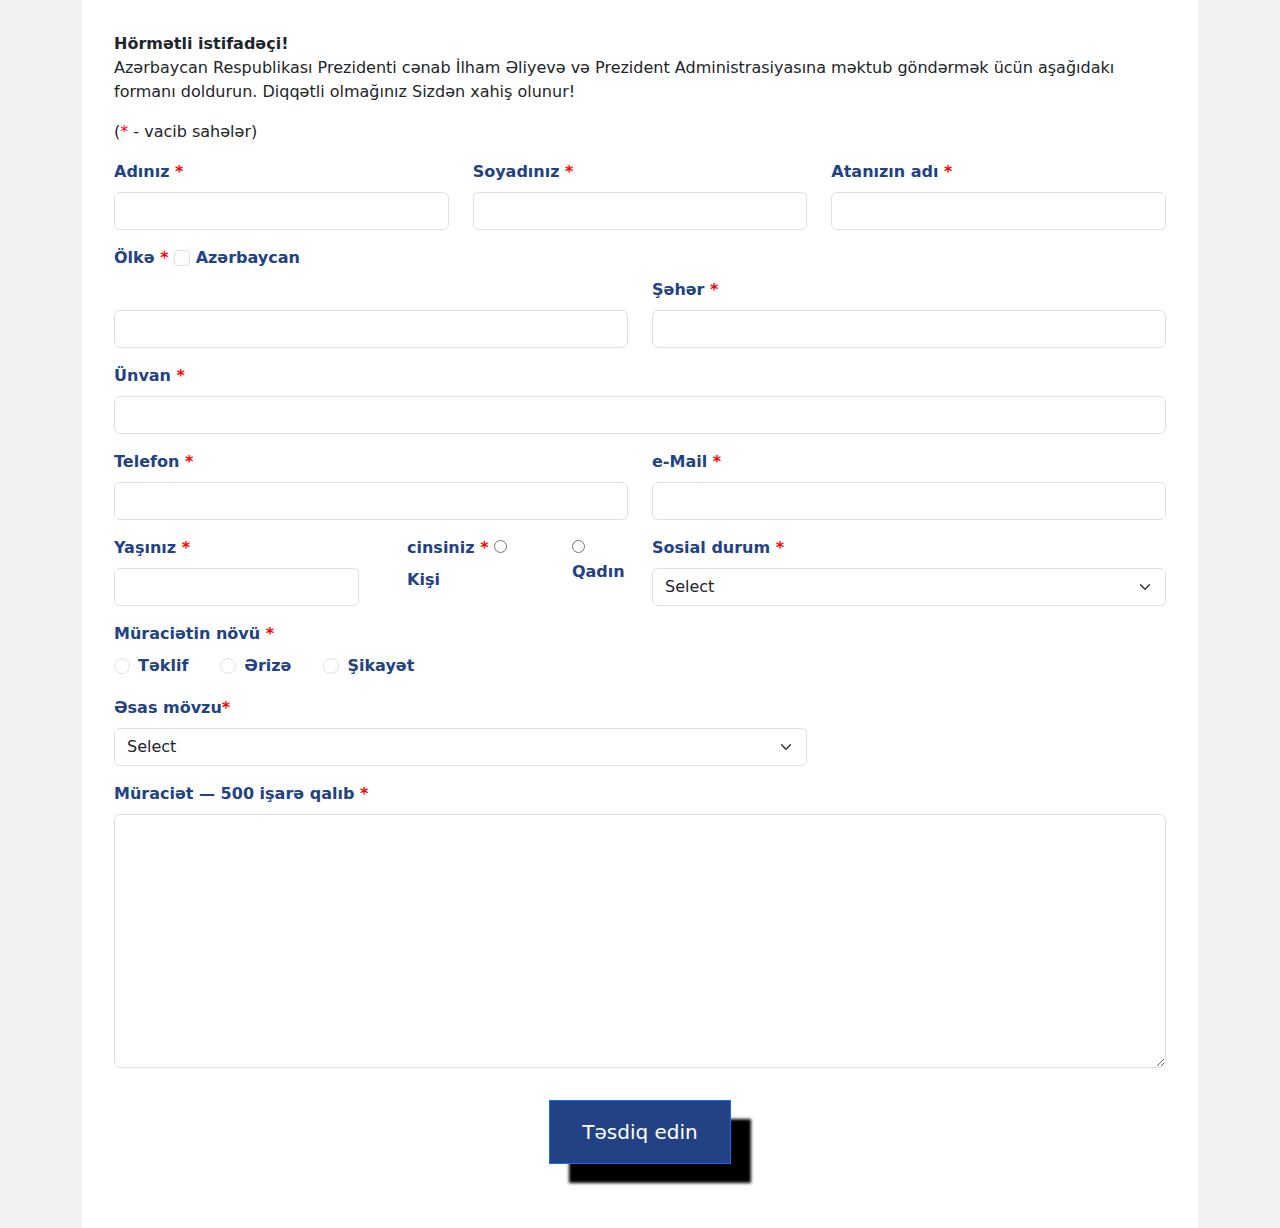
<file: js-prezidenteMuraciet/index.html>
<!DOCTYPE html>
<html lang="en">

<head>
  <meta charset="UTF-8">
  <meta name="viewport" content="width=device-width, initial-scale=1.0">
  <title>Document</title>
  <link rel="stylesheet" href="style.css">
  <link rel="stylesheet" href="https://cdn.jsdelivr.net/npm/bootstrap@5.3.3/dist/css/bootstrap.min.css">
</head>

<body>
  <div class="container">
    <div class="bgWhite">
      <div class="row">
        <b>Hörmətli istifadəçi!</b>
        <p>Azərbaycan Respublikası Prezidenti cənab İlham Əliyevə və Prezident Administrasiyasına məktub göndərmək ücün
          aşağıdakı formanı doldurun. Diqqətli olmağınız Sizdən xahiş olunur!</p>
        <p> (<span style="color:red">* </span>- vacib sahələr) </p>
        <div class="col-md-4">
          <label class="form-label">Adınız <span style="color:red">* </span></label>
          <input id="txtname"type="text" class="form-control">
          <span class="text-danger">Bu sahə daxil edilməlidir
          </span>
        </div>
        <div class="col-md-4">
          <label class="form-label">Soyadınız <span style="color:red">* </span></label>
          <input id="txtsurname" type="text" class="form-control">
          <span class="text-danger">Bu sahə daxil edilməlidir
          </span>
        </div>
        <div class="col-md-4">
          <label class="form-label">Atanızın adı <span style="color:red">* </span></label>
          <input id="txtfathername" type="text" class="form-control">
          <span class="text-danger">Bu sahə daxil edilməlidir
          </span>
        </div>
        <div class="col-md-12 mt-3">
          <label class="form-label">
            Ölkə <span style="color:red">* </span>
            <input  class="form-check-input" id="checkCountry" type="checkbox">
            <label class="form-check-label" for="flexCheckChecked">
              Azərbaycan
            </label>
          </label>
        </div>
        <div class="col-md-6 dNoneCountry">
          <label style="visibility: hidden;" class="form-label">.</label>
          <input type="text" class="form-control dNoneCountry">
        </div>
        <div class="col-md-6 dNoneCountry">
          <label class="form-label">Şəhər <span style="color:red">* </span></label>
          <input type="text" class="form-control">
        </div>
        <div class="offset-md-4 col-md-4 offset-md-4 mt-3" id="cityVisible">
          <label class="form-label">Şəhər<span style="color:red">* </span></label>
          

          <select id="seheradi" class="form-select">
            <option value="" style="color: red;">-- Siyahıdan seçin --</option>
            <option value=""></option>
            <option value="152">Bakı şəhəri</option>
            <option value="164">Gəncə şəhəri</option>
            <option value="172">Xankəndi şəhəri</option>
            <option value="165">Lənkəran şəhəri</option>
            <option value="166">Mingəçevir şəhəri</option>
            <option value="167">Naftalan şəhəri</option>
            <option value="173">Naxçıvan şəhəri</option>
            <option value="168">Sumqayıt şəhəri</option>
            <option value="169">Şəki şəhəri</option>
            <option value="170">Şirvan şəhəri</option>
            <option value="171">Yevlax şəhəri</option>
            <option value="181">Abşeron rayonu</option>
            <option value="183">Ağcabədi rayonu</option>
            <option value="182">Ağdam rayonu</option>
            <option value="184">Ağdaş rayonu</option>
            <option value="186">Ağstafa rayonu</option>
            <option value="187">Ağsu rayonu</option>
            <option value="188">Astara rayonu</option>
            <option value="189">Balakən rayonu</option>
            <option value="191">Beyləqan rayonu</option>
            <option value="190">Bərdə rayonu</option>
            <option value="192">Biləsuvar rayonu</option>
            <option value="193">Cəbrayıl rayonu</option>
            <option value="194">Cəlilabad rayonu</option>
            <option value="195">Daşkəsən rayonu</option>
            <option value="196">Füzuli rayonu</option>
            <option value="197">Gədəbəy rayonu</option>
            <option value="198">Goranboy rayonu</option>
            <option value="200">Göyçay rayonu</option>
            <option value="199">Göygöl rayonu</option>
            <option value="201">Hacıqabul rayonu</option>
            <option value="202">Xaçmaz rayonu</option>
            <option value="203">Xızı rayonu</option>
            <option value="204">Xocalı rayonu</option>
            <option value="205">Xocavənd rayonu</option>
            <option value="206">İmişli rayonu</option>
            <option value="207">İsmayıllı rayonu</option>
            <option value="208">Kəlbəcər rayonu</option>
            <option value="209">Kürdəmir rayonu</option>
            <option value="210">Qax rayonu</option>
            <option value="211">Qazax rayonu</option>
            <option value="212">Qəbələ rayonu</option>
            <option value="213">Qobustan rayonu</option>
            <option value="214">Quba rayonu</option>
            <option value="215">Qubadlı rayonu</option>
            <option value="216">Qusar rayonu</option>
            <option value="217">Laçın rayonu</option>
            <option value="218">Lerik rayonu</option>
            <option value="219">Masallı rayonu</option>
            <option value="220">Neftçala rayonu</option>
            <option value="221">Oğuz rayonu</option>
            <option value="222">Saatlı rayonu</option>
            <option value="223">Sabirabad rayonu</option>
            <option value="224">Samux rayonu</option>
            <option value="226">Salyan rayonu</option>
            <option value="225">Siyəzən rayonu</option>
            <option value="227">Şabran rayonu</option>
            <option value="228">Şamaxı rayonu</option>
            <option value="229">Şəmkir rayonu</option>
            <option value="230">Şuşa rayonu</option>
            <option value="231">Tərtər rayonu</option>
            </select>
            <span class="text-danger">Bu sahə daxil edilməlidir
            </span>
        </div>

        <div class="col-md-12 mt-3">
          <label class="form-label">Ünvan <span style="color:red">* </span></label>
          <input id="txtlocation" type="text" class="form-control">
          <span class="text-danger">Bu sahə daxil edilməlidir
          </span>
        </div>
        <div class="col-md-6 mt-3">
          <label class="form-label">Telefon <span style="color:red">* </span></label>
          <input id="txtphone" type="text" class="form-control">
          <span class="text-danger">Bu sahə daxil edilməlidir
          </span>
        </div>
        <div class="col-md-6 mt-3">
          <label class="form-label">e-Mail <span style="color:red">* </span></label>
          <input id="txtemail" type="text" class="form-control">
          <span class="text-danger">Bu sahə daxil edilməlidir
          </span>
        </div>
        <div class="col-md-3 mt-3">
          <label class="form-label">Yaşınız <span style="color:red">* </span></label>
          <input id="txtage" type="number" class="form-control">
          <span class="text-danger">Bu sahə daxil edilməlidir
          </span>
        </div>
        <div class="col-md-3 mt-3">
          <div class="d-flex">
            <div class="form-check">
              <label class="form-label">cinsiniz <span style="color:red">* </span></label>
              <input class="gender" type="radio" name="flexRadioDefault" id="flexRadioDefault1">
              <label id="form-check-label" class="form-check-label" for="flexRadioDefault1">
                Kişi
              </label>
            </div>
            <div class="form-check" style="margin-left: 2rem;">
              <input class="gender" type="radio" name="flexRadioDefault" id="flexRadioDefault2" >
              <label id="form-check-label" class="form-check-label" for="flexRadioDefault2">
                Qadın
              </label>
            </div>
          </div>
          <span class="text-danger" id="gedervalidation">Bu sahə daxil edilməlidir
          </span>
          
        </div>
        <div class="col-md-6 mt-3">
          <label  class="form-label">Sosial durum <span style="color:red">* </span></label>
          <select id="sosialdurum" class="form-select">
            <option value="" selected>Select</option>
            <option value="1">One</option>
            <option value="2">Two</option>
            <option value="3">Three</option>
          </select>
          <span class="text-danger">Bu sahə daxil edilməlidir
          </span>

        </div>
        <div class="col-md-6 mt-3">
          <label class="form-label">Müraciətin növü <span style="color:red">* </span></label>
          <div class="d-flex">
            <div class="form-check">
              <input class="form-check-input" type="radio" name="apply" id="flexRadioDefault1">
              <label class="form-check-label" for="flexRadioDefault1">
                Təklif
              </label>
            </div>
            <div class="form-check" style="margin-left: 2rem;">
              <input class="form-check-input" type="radio" name="apply" id="flexRadioDefault2" >
              <label class="form-check-label" for="flexRadioDefault2">
                Ərizə
              </label>
            </div>
            <div class="form-check" style="margin-left: 2rem;">
              <input class="form-check-input" type="radio" name="apply" id="flexRadioDefault2" >
              <label class="form-check-label" for="flexRadioDefault2">
                Şikayət
              </label>
            </div>
          </div>
        </div>
        <div class="col-md-8 mt-3">
          <label class="form-label">Əsas mövzu<span style="color:red">* </span></label>
          <select class="form-select">
            <option selected>Select</option>
            <option value="1">One</option>
            <option value="2">Two</option>
            <option value="3">Three</option>
          </select>
        </div>
        <div class="col-md-4"></div>
        <div class="col-md-12 mt-3">
          <label class="form-label">Müraciət — <span id="count">500</span> işarə qalıb <span style="color:red">* </span></label>
          <textarea id="txtapply" class="form-control" cols="30" rows="10"></textarea>
          <span class="text-danger">Bu sahə daxil edilməlidir
          </span>
        </div>
        <div class="col-md-12">
          <button class="btn btn-primary" id="submitBtn">Təsdiq edin</button>
        </div>
      </div>
    </div>
  </div>


  <script src="main.js"></script>
</body>

</html>
</file>
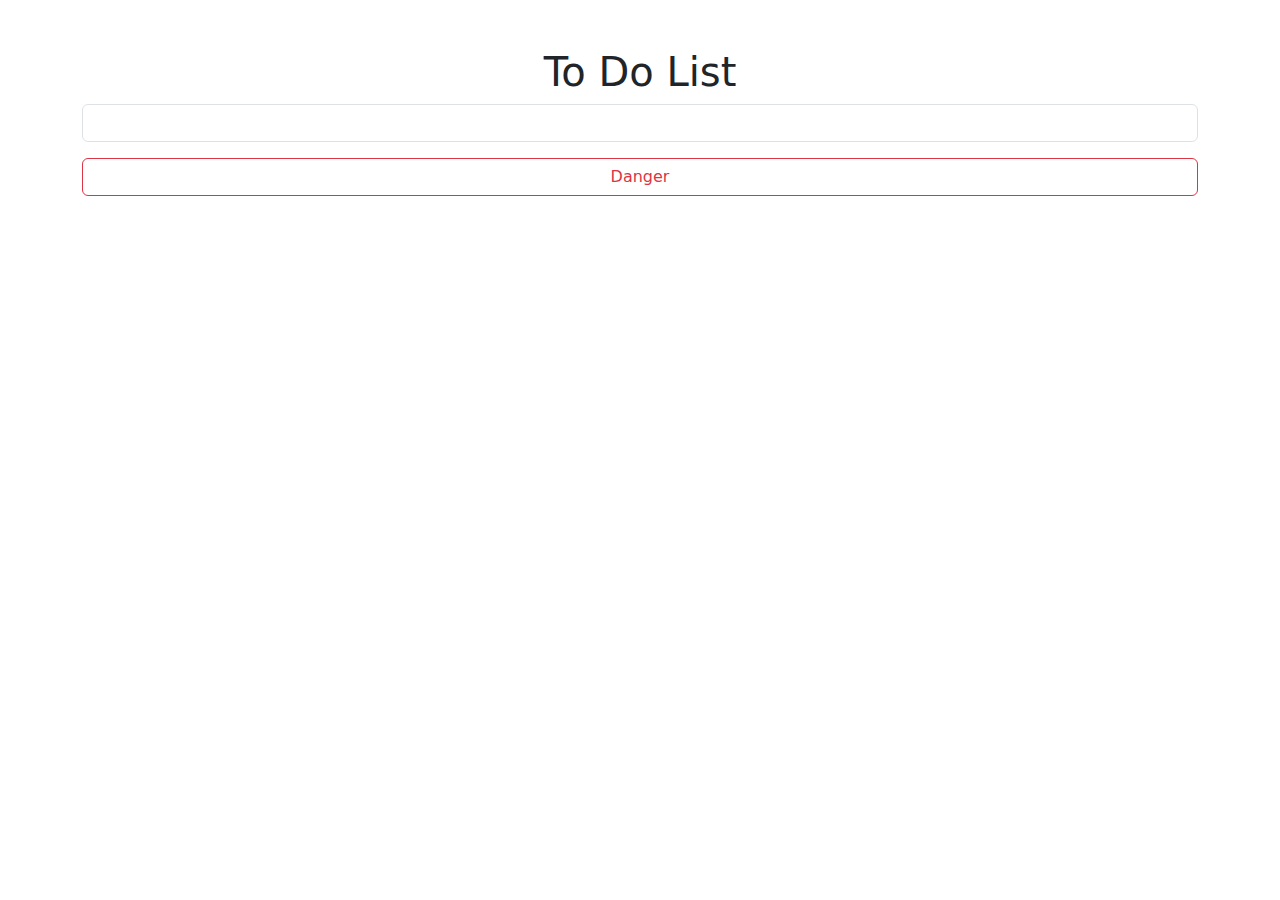
<file: js.2/TOoDoList.html>
<!DOCTYPE html>
<html lang="en">
<head>
    <meta charset="UTF-8">
    <meta name="viewport" content="width=device-width, initial-scale=1.0">
    <title>Document</title>
    <link rel="stylesheet" href="https://cdn.jsdelivr.net/npm/bootstrap@5.3.3/dist/css/bootstrap.min.css ">
</head>
<body>
    <div  class="container"> 
        <div class="mt-5 box">
        <h1 class ="text-center">To Do List</h1>
        <input type="text" class="form-control w-100 "id="txtInput">
        <button type="button" class="btn btn-outline-danger w-100 mt-3">Danger</button>
        </div>
        <ul class ="list-group mt-3"></ul>
        
    </div>
    <script src ="listadd.js"></script>
</body>
</html>
</file>
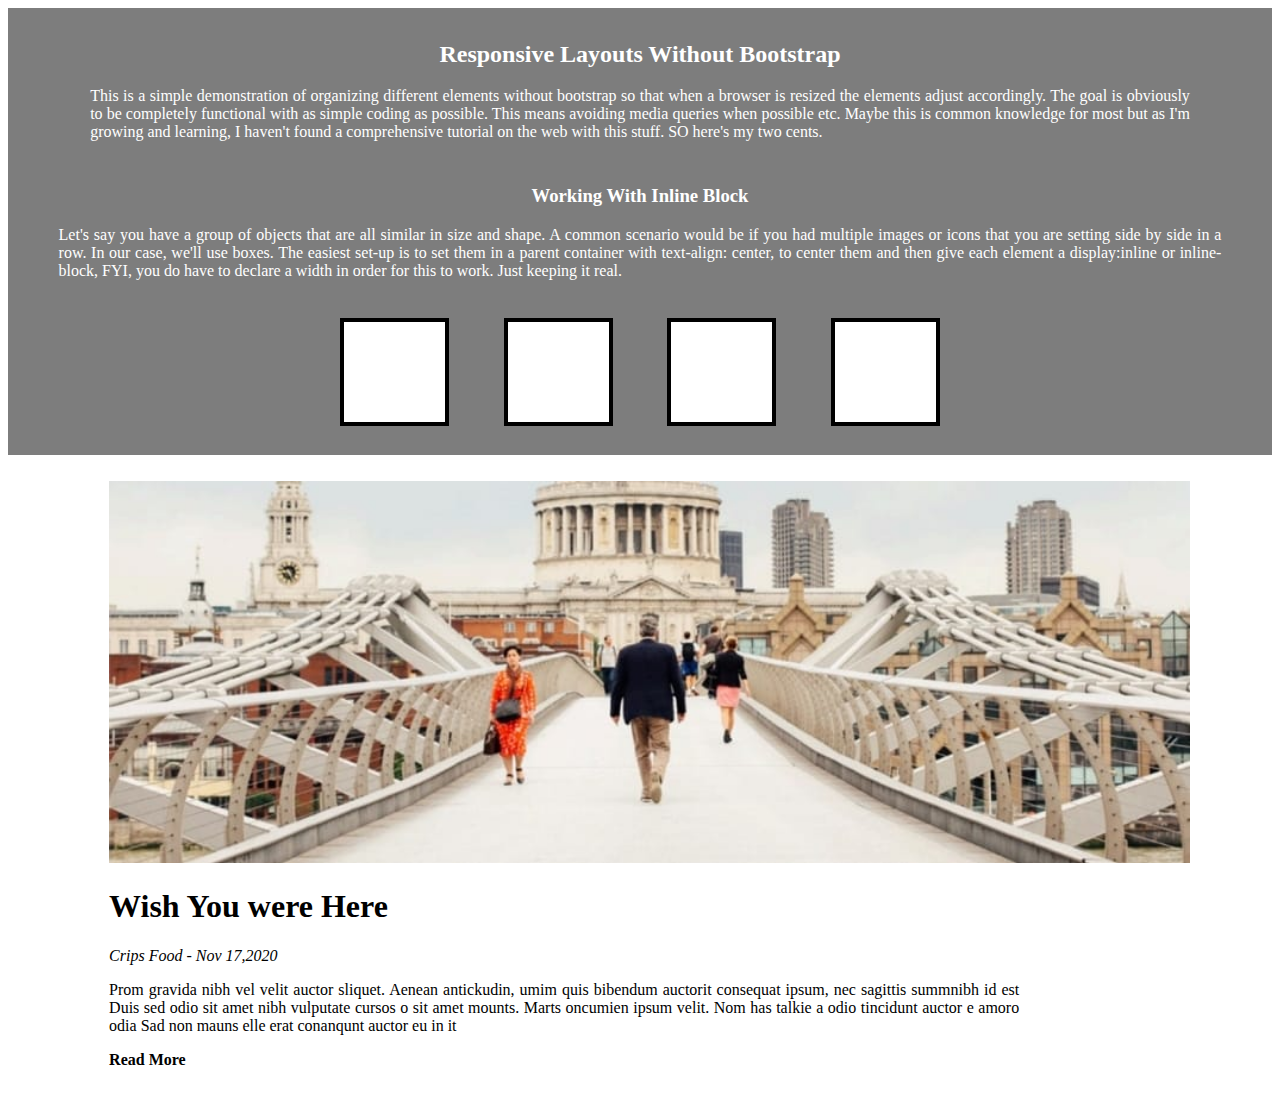
<file: Task-1/task1.html>
<!DOCTYPE html>
<html lang="en">

<head>
    <meta charset="UTF-8">
    <meta name="viewport" content="width=device-width, initial-scale=1.0">
    <title>task1</title>
    <link rel="stylesheet" href="task1.css">
</head>

<body>
    <div class="hisse1">
        <h2> Responsive Layouts Without Bootstrap</h2>
        <p class="metn1">This is a simple demonstration of organizing different elements without bootstrap so that when
            a browser is resized the elements adjust accordingly. The goal is obviously to be completely functional with
            as simple coding as possible. This means avoiding media queries when possible etc. Maybe this is common
            knowledge for most but as I'm growing and learning, I haven't found a comprehensive tutorial on the web with
            this stuff. SO here's my two cents.</p>
        <h3>Working With Inline Block</h3>
        <p class="metn2">Let's say you have a group of objects that are all similar in size and shape. A common scenario
            would be if you had multiple images or icons that you are setting side by side in a row. In our case, we'll
            use boxes. The easiest set-up is to set them in a parent container with text-align: center, to center them
            and then give each element a display:inline or inline-block, FYI, you do have to declare a width in order
            for this to work. Just keeping it real.</p>
        <div class="box"></div>
        <div class="box"></div>
        <div class="box"></div>
        <div class="box"></div>
    </div>
    <div class="hisse2">
        <img src="menzere.jpg" alt="menzre">
        <h1>Wish You were Here</h1>
        <p><i>Crips Food - Nov 17,2020</i></p>
        <p class="metn3">Prom gravida nibh vel velit auctor sliquet. Aenean antickudin, umim quis bibendum auctorit
            consequat ipsum,
            nec sagittis summnibh id est Duis sed odio sit amet nibh vulputate cursos o sit amet mounts. Marts oncumien
            ipsum velit. Nom has talkie a odio tincidunt auctor e amoro odia Sad non mauns elle erat
            conanqunt auctor eu in it</p>
        <p><b>Read More</b></p>
    </div>

</body>

</html>
</file>
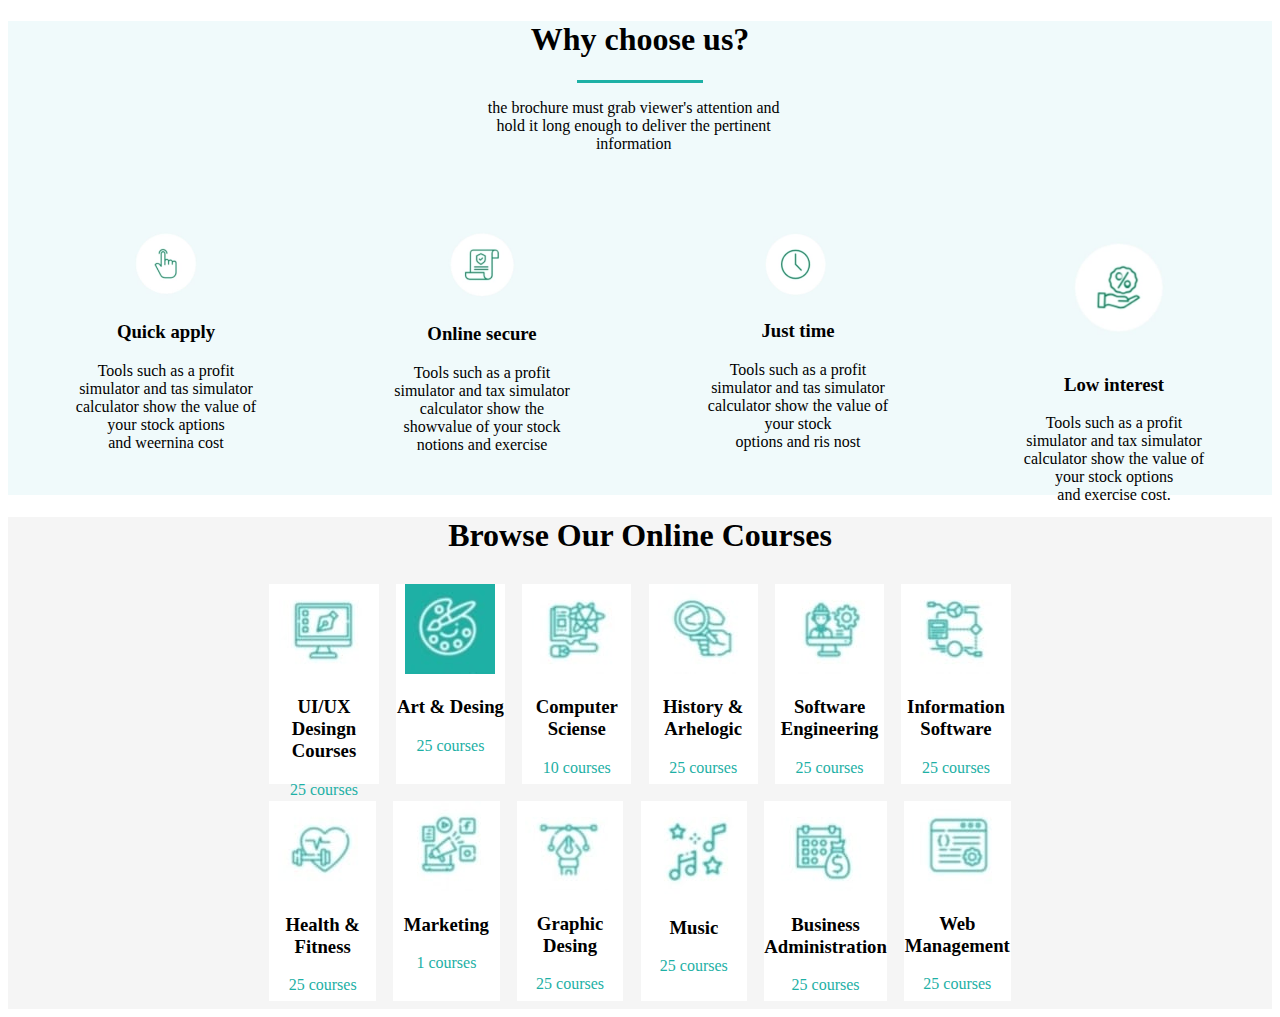
<file: Task-2/Task2.html>
<!DOCTYPE html>
<html lang="en">

<head>
    <meta charset="UTF-8">
    <meta name="viewport" content="width=device-width, initial-scale=1.0">
    <title>Task2</title>
    <link rel="stylesheet" href="Task2.css">
</head>

<body>
    <section class="hisse1">
        <div>
            <h1 class="bas"> <b>Why choose us?</b></h1>
            <div class="line"></div>
            <p class="basliq1">the brochure must grab viewer's attention and hold it long enough to deliver the
                pertinent information</p>
            <div class="dflex">
                <div class="box"> <img src="quick.jpg" width="35%" alt="barmaq">
                    <div class="metn">
                        <h3><b>Quick apply </b></h3>
                        <p>Tools such as a profit simulator and tas simulator calculator show the value of your stock
                            aptions and weernina cost</p>
                    </div>
                </div>
                <div class="box"><img src="onlinesecure.jpg" alt="secure" width="40%">
                    <div class="metn">
                        <h3>Online secure</h3>
                        <p>Tools such as a profit

                            simulator and tax simulator calculator show the showvalue of your stock notions and exercise
                        </p>
                    </div>
                </div>
                <div class="box"><img src="time1.jpg" alt="time" width="35%">
                    <div class="metn">
                        <h3>Just time </h3>
                        <p>Tools such as a profit

                            simulator and tas simulator calculator show the value of your stock options and ris nost</p>
                    </div>
                </div>
                <div class="box"><img src="low.jpg" alt="low" width="78%">
                    <div class="metn">
                        <h3>Low interest</h3>
                        <p>Tools such as a profit simulator and tax simulator calculator show the value of your stock
                            options and exercise cost.</p>
                    </div>
                </div>
            </div>
        </div>
    </section>
    <section class="hisse2">
        <h1 class="basliq">Browse Our Online Courses</h1>
        <div class="flex">
            
            <div class="boxs"> <img src="desing.jpg" alt="desing"><h3>UI/UX Desingn Courses</h3><p class="colour">25 courses </p></div>
            <div class="boxs"><img src="art.jpg" alt="art"><h3>Art & Desing</h3><p class="colour">25 courses </p></div>
            <div class="boxs"><img src="computer sciense.jpg" alt=""><h3>Computer Sciense</h3><p class="colour">10 courses </p></div>
            <div class="boxs"><img src="history.jpg" alt=""><h3>History & Arhelogic</h3><p class="colour">25 courses </p></div>
            <div class="boxs"><img src="software.jpg" alt=""><h3>Software Engineering</h3><p class="colour">25 courses </p></div>
            <div class="boxs"><img src="info.jpg" alt=""><h3>Information Software</h3><p class="colour">25 courses </p></div>  
        </div>
        <div  class="flex   ">
            <div class="boxs"><img src="health.jpg" alt=""><h3>Health & Fitness</h3><p class="colour">25 courses </p></div>
            <div class="boxs"><img src="marketing.jpg" alt=""><h3>Marketing</h3><p class="colour">1 courses </p></div>
            <div class="boxs"><img src="grapihc.jpg" alt=""><h3>Graphic Desing</h3><p class="colour">25 courses </p></div>
            <div class="boxs"><img src="muscic.jpg" alt=""><h3>Music</h3><p class="colour">25 courses </p></div>
            <div class="boxs"><img src="business.jpg" alt=""><h3>Business Administration</h3><p class="colour">25 courses </p></div>
            <div class="boxs"><img src="web.jpg" alt=""><h3>Web Management</h3><p class="colour">25 courses </p></div>
        </div>

    </section>
</body>

</html>
</file>
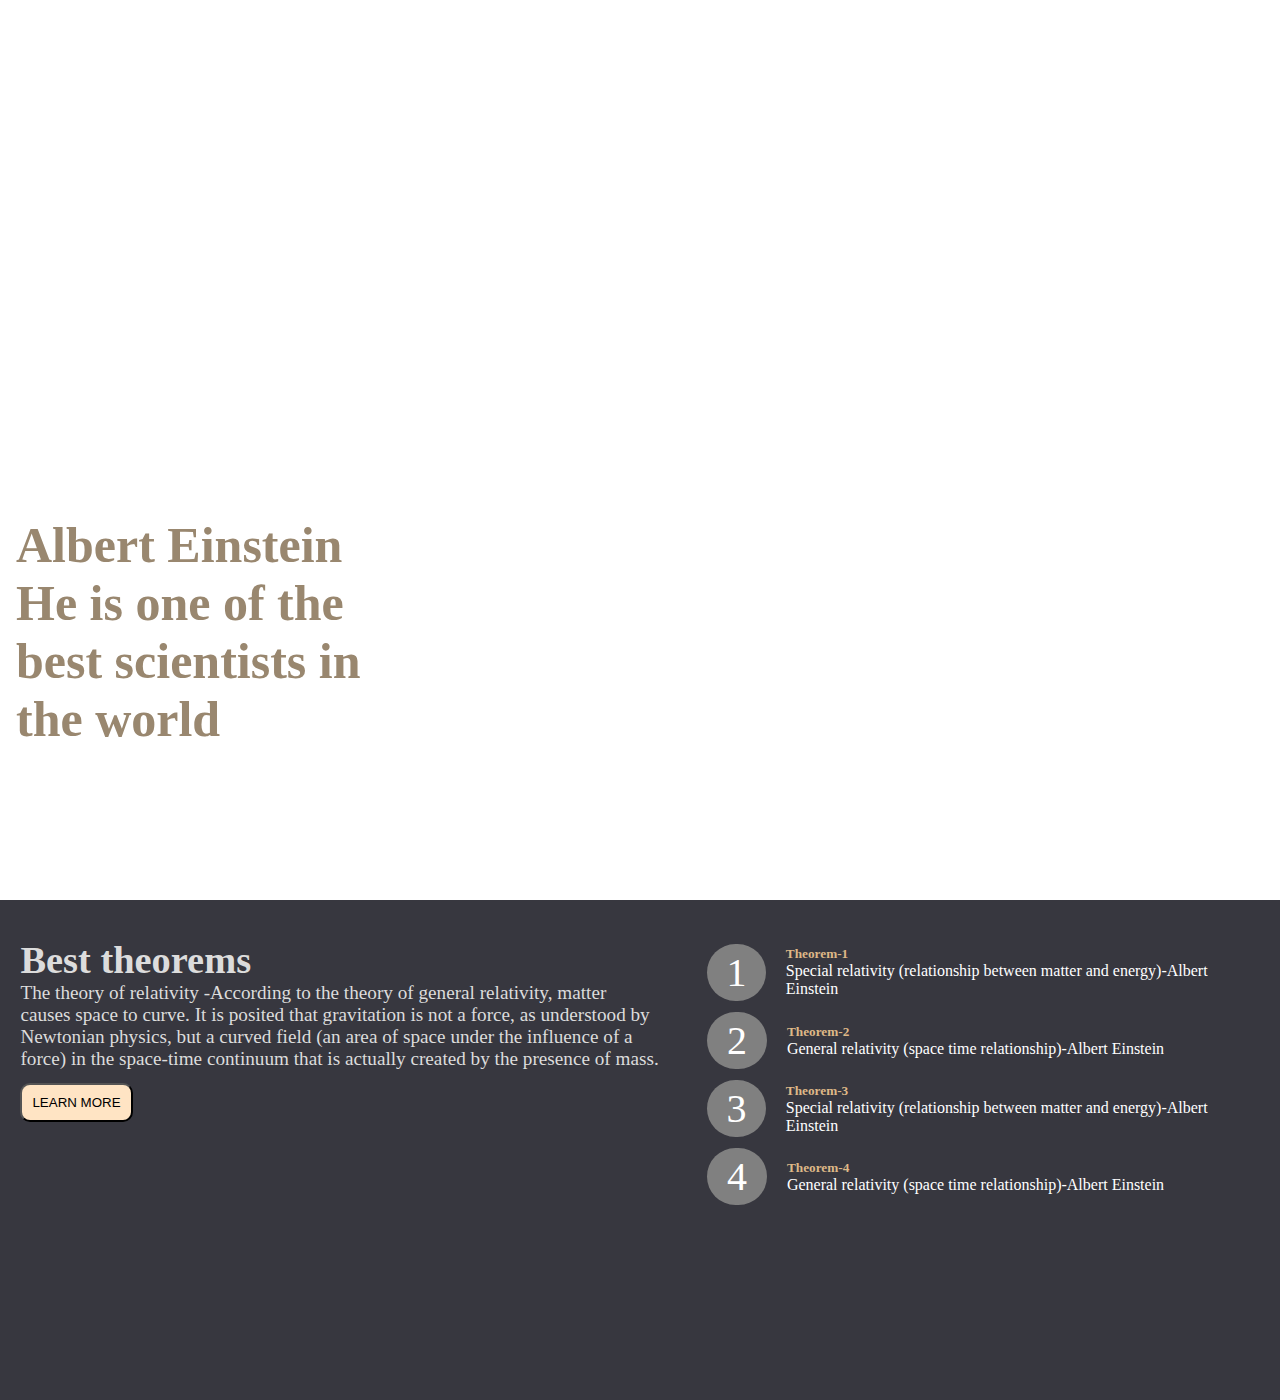
<file: Task-4/Task-4.html>
<!DOCTYPE html>
<html lang="en">

<head>
    <meta charset="UTF-8">
    <meta name="viewport" content="width=device-width, initial-scale=1.0">
    <title>Task4</title>
    <link rel="stylesheet" href="task4.css">
</head>

<body>
    <section class="title">
        <div class="sekil">

            <div class="text1">
                <h1> <span>Albert Einstein </span><br> He is one of the best scientists in the world </h1>



            </div>


    </section>
    <section class="title2">
        <div class="left">
            <h1> Best theorems </h1>
            <p> The theory of relativity -According to the theory of general relativity, matter causes space to curve.
                It is posited that gravitation is not a force, as understood by Newtonian physics, but a curved field
                (an area of space under the influence of a force) in the space-time continuum that is actually created
                by the presence of mass.</p>
           
            <button class="my-button2"> LEARN MORE </button>
        </div>

        <div class="right">
            <div class="box">
                <div class="logo"> 1 </div>
                <div class="logotext">
                    <h5> Theorem-1 </h5>
                    <p> Special relativity (relationship between matter and energy)-Albert Einstein</p>
                </div>
            </div>
            <div class="box">
                <div class="logo"> 2 </div>
                <div class="logotext">
                    <h5>Theorem-2 </h5>
                    <p> General relativity (space time relationship)-Albert Einstein</p>
                </div>
            </div>
            <div class="box">
                <div class="logo"> 3 </div>
                <div class="logotext">
                    <h5> Theorem-3 </h5>
                    <p> Special relativity (relationship between matter and energy)-Albert Einstein</p>
                </div>
            </div>
            <div class="box">
                <div class="logo"> 4 </div>
                <div class="logotext">
                    <h5> Theorem-4 </h5>
                    <p> General relativity (space time relationship)-Albert Einstein</p>
                </div>
            </div>

        </div>


    </section>


</body>

</html>
</file>
<file: js-prezidenteMuraciet/style.css>
body{
    background-color: #F1F1F1 !important;
}

.bgWhite{
    background-color: white;
    padding: 2rem;
}

#submitBtn{
    display: block;
    margin: 2rem auto;
    border-radius: 0;
    font-size: 20px;
    padding: 1rem 2rem;
    box-shadow: 20px 19px 3px black;
    background-color: #224285;;
}

label{
    font-weight: bold;
    color: #224285;
}

.active{
    display: none;
}
#cityVisible{
    display: none;
}
.text-danger{
    display: none;
}
</file>
<file: Task-1/task1.css>
.box{
    background-color: white;
    border: 4px solid black;
    height: 100px;
    width: 8%;
    display: inline-block;
   margin: 2%;
}


.hisse1{
    background-color:#7D7D7D ;
    color: white;text-align: center;
    padding-top: 1%;
    
}
.metn1{
    text-align: justify;
    width: 87%;
    margin: auto;
    padding-bottom: 2%;
}
.metn2{
    text-align: justify;
    width: 92%;
    margin: auto;
    padding-bottom: 1%;
}
.hisse2{
    padding: 2%;
     margin-left: 6%;
}
img{
    width: 95%;
}
.metn3{
    text-align: justify;
    width: 80%;
}
</file>
<file: Task-2/Task2.css>
.bas{
    font-size: xx-large;
}

.hisse1{
    background-color: #F0FAFB;
    text-align: center;
    

}
.basliq1{
    width: 25%;
    text-align: center;
    margin-left: 37%;
    
    
}

.box{
    border: 1px solid F0FAFB ;
    width: 25%;
    height: 200px;
    margin: 5%;
}
.dflex{
    display: flex;
    
}
.hisse2{
    text-align: center;
   
    background-color: #F5F5F5;
    
   
}
.flex{
    display: flex;
    justify-content: space-around;
    width: 60%;
    margin: auto;
    
}
.boxs{
    border: 1px solid #F5F5F5 ;
    width: 20%;
    height: 200px;
    margin: 1%;
    background-color: white;
    
    
}
.flex2{
    display: flex;
    margin-left: 15%;
    
   
}
.basliq{
    font-size: xx-large;
}
.colour{
    color: #1DB0A5;
}
.line{
    background-color: #1DB0A5;
    height: 3px;
    width: 10%;
    margin: auto;
}
</file>
<file: Task-4/task4.css>
* {
    padding: 0%;
    margin: 0%;
}

span {
    color: rgb(153, 135, 111);

}

.my-button {
    color: white;
    background-color: rgb(153, 133, 95);
    width: 200px;
    height: 40px;
    border-radius: 15px;
    text-align: center;
    padding-top: 20px;
    font-size: 14px;
    margin-top: 20px;


}

.my-button:hover {
    background-color: rgb(72, 94, 94);
}

.title {
    height: 100vh;
    background-repeat: no-repeat;
    background-image: url(https://cdn.pixabay.com/photo/2023/09/30/17/30/ai-generated-8286112_1280.jpg);
    background-size: cover;
    

}

.left {
    width: 50%;
    text-align: left;
    font-size: larger;
    color: gainsboro;
    margin-bottom: 5%;
    margin-top: 3%;
}

.text1 {
    font-size: 25px;
    color: rgb(153, 135, 111);
    margin: 1rem;
}

.sekil {
    position: absolute;
    top: 500px;
    right: 70%;
}

.xett {
    border-bottom: rgb(134, 116, 62) 1px solid;
}



.title2 {
    background-color: #37373f;
    padding-top: 10%;
    height:500px ;
    display: flex;
    justify-content: space-around;
    margin: 0;
padding: 0;
    

}

.my-button2 {
    padding: 10px;
    background-color: bisque;
    border-radius: 10px;
}

.box {
    color: white;
    display: flex;
    align-items: center;
    padding: 1%;
    
}

.logo {
    font-size: 40px;
background-color: gray;
border-radius: 35px;
padding: 5px;
width: 50px;
text-align: center;

}
.logotext {
    padding-left: 20px;
}
h5 {
    color:burlywood;

}
    .right{
        margin-bottom: 5%;
    margin-top: 3%;
       
        
    }
    button{
        margin-top: 2%;
    }
</file>
